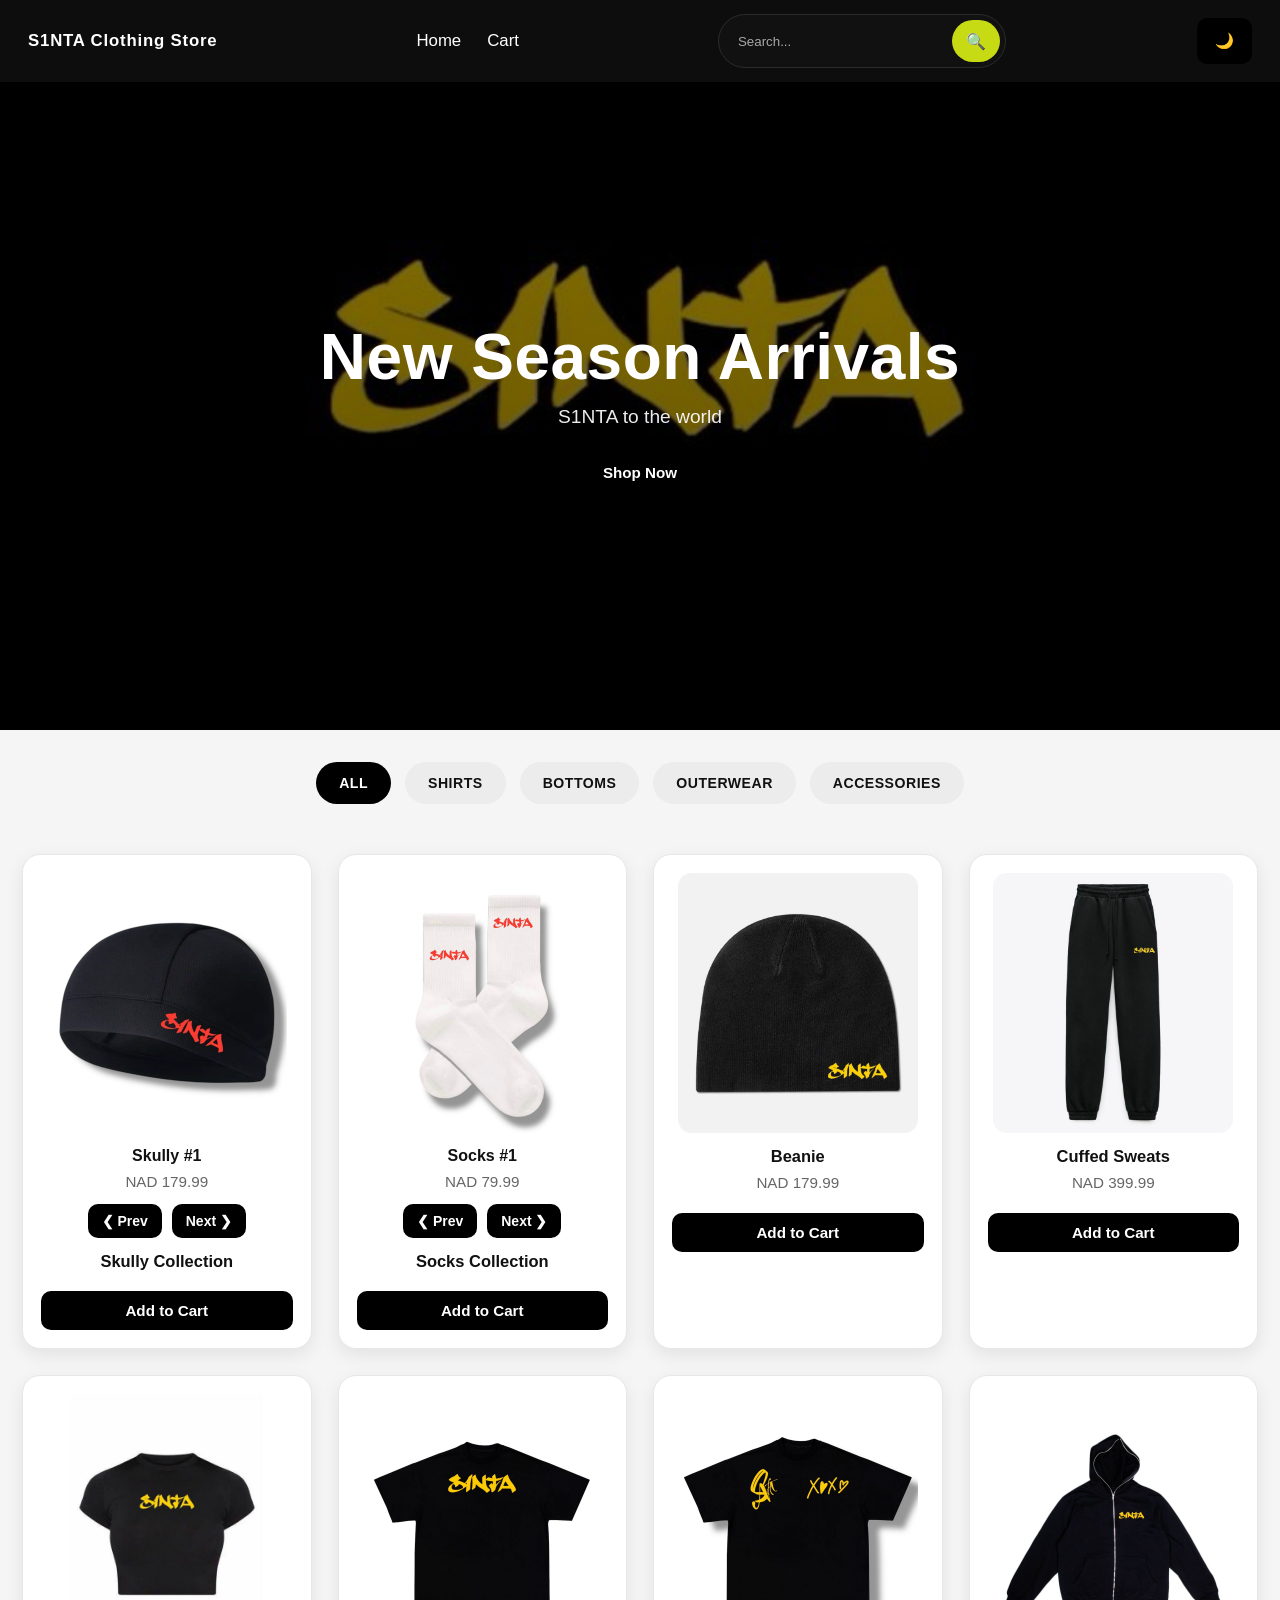
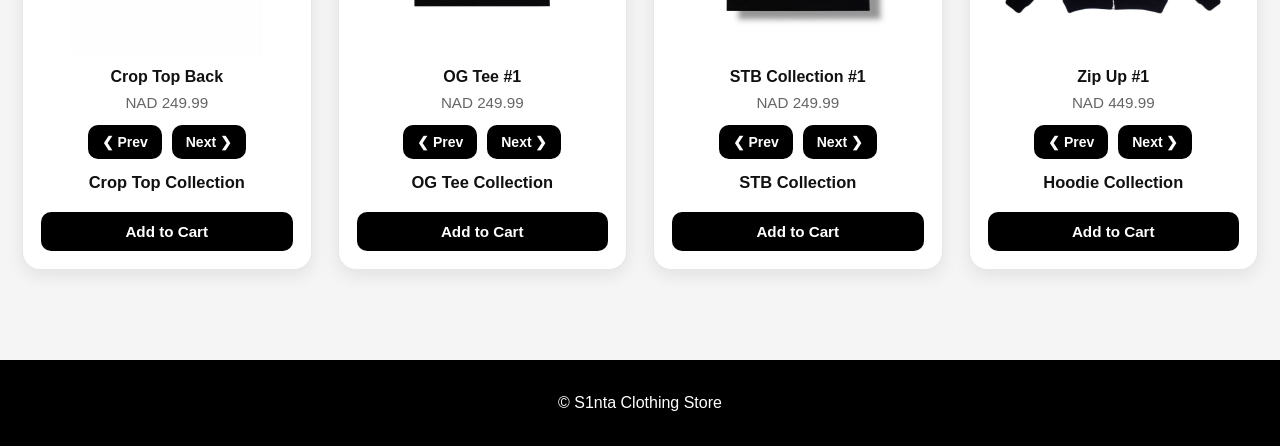
<file: store/index.html>
<!DOCTYPE html>
<html lang="en">
<head>
    <meta charset="UTF-8">
    <meta name="viewport" content="width=device-width, initial-scale=1.0">
    <title>S1nta Clothing Store</title>
    <link rel="stylesheet" href="style.css">
    <style>
        /* Only suggestions popup styling */
        .search-box {
            position: relative;
        }

        .suggestions-box {
            position: absolute;
            top: calc(100% + 8px);
            left: 0;
            width: 220px;
            background: white;
            border: 1px solid #ddd;
            border-radius: 14px;
            box-shadow: 0 8px 20px rgba(0, 0, 0, 0.1);
            z-index: 999;
            max-height: 220px;
            overflow-y: auto;
            text-align: left;
            padding: 6px 0;
        }

        .suggestions-box.hidden {
            display: none !important;
        }

        .suggestion-item {
            padding: 10px 14px;
            cursor: pointer;
            transition: background 0.2s;
            color: #000;
            white-space: nowrap;
            overflow: hidden;
            text-overflow: ellipsis;
        }

        .suggestion-item:hover {
            background: #f2f2f2;
        }

        body.dark-mode .suggestions-box {
            background: #1e1e1e;
            border: 1px solid #444;
            box-shadow: 0 8px 20px rgba(0, 0, 0, 0.35);
        }

        body.dark-mode .suggestion-item {
            color: #fff;
        }

        body.dark-mode .suggestion-item:hover {
            background: #333;
        }

        @media (max-width: 600px) {
            .suggestions-box {
                width: 100%;
                left: 0;
            }
        }
    </style>
</head>
<body>

<header class="header">
    <div class="logo">S1NTA Clothing Store</div>

    <nav>
        <a href="index.html">Home</a>
        <a href="cart.html">Cart</a>
    </nav>

    <div class="search-box">
        <input type="text" id="searchInput" placeholder="Search...">
        <button type="button" id="searchBtn">🔍</button>
        <div id="suggestionsBox" class="suggestions-box hidden"></div>
    </div>

    <button id="darkModeToggle" type="button">🌙</button>
</header>

<section class="hero fade-in">
    <h1>New Season Arrivals</h1>
    <p>S1NTA to the world</p>
    <a href="#shop" class="btn">Shop Now</a>
</section>

<section class="categories">
    <div class="category active" onclick="filterCategory('all', this)">All</div>
    <div class="category" onclick="filterCategory('shirts', this)">Shirts</div>
    <div class="category" onclick="filterCategory('bottoms', this)">Bottoms</div>
    <div class="category" onclick="filterCategory('outerwear', this)">Outerwear</div>
    <div class="category" onclick="filterCategory('accessories', this)">Accessories</div>
</section>

<main class="container">
    <div class="products" id="shop">

        <div class="product slide-up" data-category="accessories">
            <div class="slideshow-container">
                <div class="slide active-slide">
                    <img src="images/skully 1.jpeg" alt="Skully 1">
                    <h4>Skully #1</h4>
                    <p>NAD 179.99</p>
                </div>
                <div class="slide">
                    <img src="images/skully 2.jpeg" alt="Skully 2">
                    <h4>Skully #2</h4>
                    <p>NAD 179.99</p>
                </div>
                <div class="slide">
                    <img src="images/skully 3.jpeg" alt="Skully 3">
                    <h4>Skully #3</h4>
                    <p>NAD 179.99</p>
                </div>
                <div class="slide">
                    <img src="images/skully 4.jpeg" alt="Skully 4">
                    <h4>Skully #4</h4>
                    <p>NAD 179.99</p>
                </div>
            </div>

            <div class="slide-controls">
                <button type="button" onclick="changeSlide(this, -1)">❮ Prev</button>
                <button type="button" onclick="changeSlide(this, 1)">Next ❯</button>
            </div>

            <h3>Skully Collection</h3>
            <button type="button" class="add-btn" onclick="addCurrentSlideToCart(this)">Add to Cart</button>
        </div>

        <div class="product slide-up" data-category="accessories">
            <div class="slideshow-container">
                <div class="slide active-slide">
                    <img src="images/socks.jpeg" alt="Socks 1">
                    <h4>Socks #1</h4>
                    <p>NAD 79.99</p>
                </div>
                <div class="slide">
                    <img src="images/socks2.jpeg" alt="Socks 2">
                    <h4>Socks #2</h4>
                    <p>NAD 79.99</p>
                </div>
                <div class="slide">
                    <img src="images/socks3.jpeg" alt="Socks 3">
                    <h4>Socks #3</h4>
                    <p>NAD 79.99</p>
                </div>
            </div>

            <div class="slide-controls">
                <button type="button" onclick="changeSlide(this, -1)">❮ Prev</button>
                <button type="button" onclick="changeSlide(this, 1)">Next ❯</button>
            </div>

            <h3>Socks Collection</h3>
            <button type="button" class="add-btn" onclick="addCurrentSlideToCart(this)">Add to Cart</button>
        </div>

        <div class="product slide-up" data-category="accessories">
            <img src="images/beanie.jpeg" alt="Beanie">
            <h3>Beanie</h3>
            <p>NAD 179.99</p>
            <button type="button" class="add-btn" onclick="addToCart('Beanie', 179.99)">Add to Cart</button>
        </div>

        <div class="product slide-up" data-category="bottoms">
            <img src="images/pants.jpeg" alt="Sweats">
            <h3>Cuffed Sweats</h3>
            <p>NAD 399.99</p>
            <button type="button" class="add-btn" onclick="addToCart('Cuffed Sweats', 399.99)">Add to Cart</button>
        </div>

        <div class="product slide-up" data-category="shirts">
            <div class="slideshow-container">
                <div class="slide active-slide">
                    <img src="images/top 1.jpeg" alt="Crop Top Back">
                    <h4>Crop Top Back</h4>
                    <p>NAD 249.99</p>
                </div>
                <div class="slide">
                    <img src="images/top 2.jpeg" alt="Crop Top Front">
                    <h4>Crop Top Front</h4>
                    <p>NAD 249.99</p>
                </div>
            </div>

            <div class="slide-controls">
                <button type="button" onclick="changeSlide(this, -1)">❮ Prev</button>
                <button type="button" onclick="changeSlide(this, 1)">Next ❯</button>
            </div>

            <h3>Crop Top Collection</h3>
            <button type="button" class="add-btn" onclick="addCurrentSlideToCart(this)">Add to Cart</button>
        </div>

        <div class="product slide-up" data-category="shirts">
            <div class="slideshow-container">
                <div class="slide active-slide">
                    <img src="images/yellow.jpeg" alt="OG Tee 1">
                    <h4>OG Tee #1</h4>
                    <p>NAD 249.99</p>
                </div>
                <div class="slide">
                    <img src="images/tshirt.jpeg" alt="OG Tee 2">
                    <h4>OG Tee #2</h4>
                    <p>NAD 249.99</p>
                </div>
                <div class="slide">
                    <img src="images/red t.jpeg" alt="OG Tee 3">
                    <h4>OG Tee #3</h4>
                    <p>NAD 249.99</p>
                </div>
            </div>

            <div class="slide-controls">
                <button type="button" onclick="changeSlide(this, -1)">❮ Prev</button>
                <button type="button" onclick="changeSlide(this, 1)">Next ❯</button>
            </div>

            <h3>OG Tee Collection</h3>
            <button type="button" class="add-btn" onclick="addCurrentSlideToCart(this)">Add to Cart</button>
        </div>

        <div class="product slide-up" data-category="shirts">
            <div class="slideshow-container">
                <div class="slide active-slide">
                    <img src="images/shirt 2.jpeg" alt="STB Collection 1">
                    <h4>STB Collection #1</h4>
                    <p>NAD 249.99</p>
                </div>
                <div class="slide">
                    <img src="images/shirt 3.jpeg" alt="STB Collection 2">
                    <h4>STB Collection #2</h4>
                    <p>NAD 249.99</p>
                </div>
                <div class="slide">
                    <img src="images/shirt 4.jpeg" alt="STB Collection 3">
                    <h4>STB Collection #3</h4>
                    <p>NAD 249.99</p>
                </div>
                <div class="slide">
                    <img src="images/shirt 5.jpeg" alt="STB Collection 4">
                    <h4>STB Collection #4</h4>
                    <p>NAD 249.99</p>
                </div>
                <div class="slide">
                    <img src="images/shirt 6.jpeg" alt="STB Collection 5">
                    <h4>STB Collection #5</h4>
                    <p>NAD 249.99</p>
                </div>
                <div class="slide">
                    <img src="images/shirt 7.jpeg" alt="STB Collection 6">
                    <h4>STB Collection #6</h4>
                    <p>NAD 249.99</p>
                </div>
                <div class="slide">
                    <img src="images/shirt 8.jpeg" alt="STB Collection 7">
                    <h4>STB Collection #7</h4>
                    <p>NAD 249.99</p>
                </div>
                <div class="slide">
                    <img src="images/shirt 9.jpeg" alt="STB Collection 8">
                    <h4>STB Collection #8</h4>
                    <p>NAD 249.99</p>
                </div>
            </div>

            <div class="slide-controls">
                <button type="button" onclick="changeSlide(this, -1)">❮ Prev</button>
                <button type="button" onclick="changeSlide(this, 1)">Next ❯</button>
            </div>

            <h3>STB Collection</h3>
            <button type="button" class="add-btn" onclick="addCurrentSlideToCart(this)">Add to Cart</button>
        </div>

        <div class="product slide-up" data-category="outerwear">
            <div class="slideshow-container">
                <div class="slide active-slide">
                    <img src="images/hoodie.jpeg" alt="Zip Up Hoodie">
                    <h4>Zip Up #1</h4>
                    <p>NAD 449.99</p>
                </div>
                <div class="slide">
                    <img src="images/normal hoodie.jpeg" alt="Hoodie 1">
                    <h4>Hoodie #1</h4>
                    <p>NAD 449.99</p>
                </div>
                <div class="slide">
                    <img src="images/normalhoodie2.jpeg" alt="Hoodie 2">
                    <h4>Hoodie #2</h4>
                    <p>NAD 449.99</p>
                </div>
            </div>

            <div class="slide-controls">
                <button type="button" onclick="changeSlide(this, -1)">❮ Prev</button>
                <button type="button" onclick="changeSlide(this, 1)">Next ❯</button>
            </div>

            <h3>Hoodie Collection</h3>
            <button type="button" class="add-btn" onclick="addCurrentSlideToCart(this)">Add to Cart</button>
        </div>

    </div>
</main>

<footer class="footer">
    <p>&copy; S1nta Clothing Store</p>
</footer>

<script>
    let currentCategory = "all";

    const darkModeToggle = document.getElementById("darkModeToggle");
    const searchInput = document.getElementById("searchInput");
    const searchBtn = document.getElementById("searchBtn");
    const suggestionsBox = document.getElementById("suggestionsBox");
    const categoryButtons = document.querySelectorAll(".category");
    const products = document.querySelectorAll(".product");

    function applySavedTheme() {
        const savedTheme = localStorage.getItem("theme");

        if (savedTheme === "dark") {
            document.body.classList.add("dark-mode");
            if (darkModeToggle) darkModeToggle.textContent = "☀️";
        } else {
            document.body.classList.remove("dark-mode");
            if (darkModeToggle) darkModeToggle.textContent = "🌙";
        }
    }

    applySavedTheme();

    if (darkModeToggle) {
        darkModeToggle.addEventListener("click", () => {
            document.body.classList.toggle("dark-mode");
            const isDark = document.body.classList.contains("dark-mode");
            localStorage.setItem("theme", isDark ? "dark" : "light");
            darkModeToggle.textContent = isDark ? "☀️" : "🌙";
        });
    }

    function setActiveCategory(category) {
        currentCategory = category;

        categoryButtons.forEach(btn => {
            btn.classList.remove("active");
            if (btn.textContent.trim().toLowerCase() === category) {
                btn.classList.add("active");
            }
        });
    }

    function getAllProductNames() {
        const names = [];

        products.forEach(product => {
            const h3 = product.querySelector("h3");
            if (h3) {
                names.push(h3.textContent.trim());
            }

            const slides = product.querySelectorAll(".slide h4");
            slides.forEach(slideTitle => {
                names.push(slideTitle.textContent.trim());
            });
        });

        return [...new Set(names)];
    }

    function showSuggestions() {
        const input = searchInput.value.toLowerCase().trim();
        const allNames = getAllProductNames();

        suggestionsBox.innerHTML = "";

        if (input === "") {
            suggestionsBox.classList.add("hidden");
            applyFilters();
            return;
        }

        const matched = allNames.filter(name =>
            name.toLowerCase().includes(input)
        );

        if (matched.length === 0) {
            suggestionsBox.classList.add("hidden");
            applyFilters();
            return;
        }

        matched.slice(0, 6).forEach(name => {
            const item = document.createElement("div");
            item.className = "suggestion-item";
            item.textContent = name;

            item.addEventListener("click", () => {
                searchInput.value = name;
                suggestionsBox.classList.add("hidden");
                setActiveCategory("all");
                applyFilters();
            });

            suggestionsBox.appendChild(item);
        });

        suggestionsBox.classList.remove("hidden");
        applyFilters();
    }

    function searchProducts() {
        const input = searchInput.value.toLowerCase().trim();

        if (input !== "") {
            setActiveCategory("all");
        }

        applyFilters();
        suggestionsBox.classList.add("hidden");
    }

    function filterCategory(category, btn) {
        currentCategory = category;

        categoryButtons.forEach(c => c.classList.remove("active"));
        btn.classList.add("active");

        applyFilters();
    }

    function applyFilters() {
        const input = searchInput.value.toLowerCase().trim();

        products.forEach(product => {
            const category = (product.dataset.category || "").toLowerCase();
            const searchableText = product.textContent.toLowerCase().replace(/\s+/g, " ").trim();

            const matchesSearch = input === "" || searchableText.includes(input);
            const matchesCategory = currentCategory === "all" || category === currentCategory;

            if (matchesSearch && matchesCategory) {
                product.classList.remove("hidden");
            } else {
                product.classList.add("hidden");
            }
        });
    }

    function changeSlide(button, direction) {
        const product = button.closest(".product");
        const slides = product.querySelectorAll(".slide");
        let currentIndex = 0;

        slides.forEach((slide, index) => {
            if (slide.classList.contains("active-slide")) {
                currentIndex = index;
            }
            slide.classList.remove("active-slide");
        });

        let newIndex = currentIndex + direction;

        if (newIndex < 0) newIndex = slides.length - 1;
        if (newIndex >= slides.length) newIndex = 0;

        slides[newIndex].classList.add("active-slide");
    }

    function addCurrentSlideToCart(button) {
        const product = button.closest(".product");
        const activeSlide = product.querySelector(".slide.active-slide");

        const name = activeSlide.querySelector("h4").textContent;
        const priceText = activeSlide.querySelector("p").textContent;
        const price = parseFloat(priceText.replace("NAD", "").trim());

        addToCart(name, price);
    }

    function addToCart(name, price) {
        let cart = JSON.parse(localStorage.getItem("cart")) || [];

        const existingItem = cart.find(item => item.name === name);

        if (existingItem) {
            existingItem.quantity++;
        } else {
            cart.push({
                name: name,
                price: price,
                quantity: 1
            });
        }

        localStorage.setItem("cart", JSON.stringify(cart));
        alert(name + " added to cart!");
    }

    if (searchBtn) {
        searchBtn.addEventListener("click", searchProducts);
    }

    if (searchInput) {
        searchInput.addEventListener("input", showSuggestions);

        searchInput.addEventListener("keydown", function(event) {
            if (event.key === "Enter") {
                event.preventDefault();
                searchProducts();
            }
        });
    }

    document.addEventListener("click", function(event) {
        if (!event.target.closest(".search-box")) {
            suggestionsBox.classList.add("hidden");
        }
    });

    applyFilters();
</script>

</body>
</html>
</file>
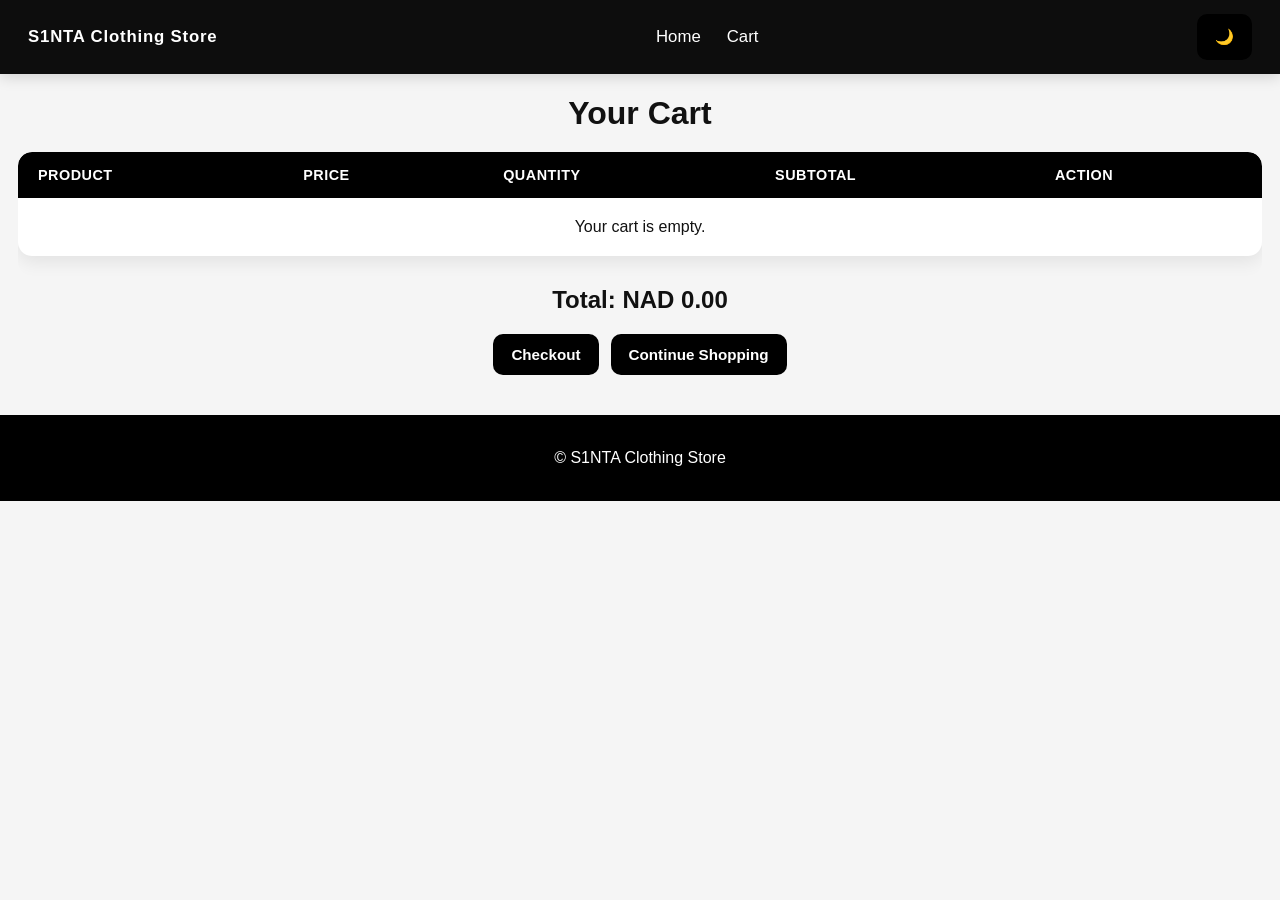
<file: store/cart.html>
<!DOCTYPE html>
<html lang="en">
<head>
    <meta charset="UTF-8">
    <meta name="viewport" content="width=device-width, initial-scale=1.0">
    <title>Your Cart - S1NTA Clothing Store</title>
    <link rel="stylesheet" href="style.css">

    <style>
        .cart-buttons {
            display: flex;
            gap: 12px;
            justify-content: center;
            flex-wrap: wrap;
            margin-top: 20px;
        }

        .table-wrapper {
            width: 100%;
            overflow-x: auto;
            -webkit-overflow-scrolling: touch;
            margin-top: 20px;
        }

        #cartTable td[colspan="5"] {
            text-align: center;
            padding: 20px;
        }

        .quantity-controls {
            display: flex;
            align-items: center;
            justify-content: center;
            gap: 10px;
            flex-wrap: nowrap;
        }

        .quantity-controls button {
            min-width: 36px;
            min-height: 36px;
            padding: 6px 10px;
            font-weight: bold;
        }

        @media (max-width: 600px) {
            .cart-buttons {
                flex-direction: column;
                align-items: stretch;
            }

            .cart-buttons .btn {
                width: 100%;
            }

            .table-wrapper {
                border-radius: 10px;
            }

            #cartTable {
                min-width: 700px;
            }

            .quantity-controls button {
                min-width: 40px;
                min-height: 40px;
            }
        }
    </style>
</head>
<body>

<header class="header">
    <div class="logo">S1NTA Clothing Store</div>

    <nav>
        <a href="index.html">Home</a>
        <a href="cart.html">Cart</a>
    </nav>

    <button id="darkModeToggle" type="button">🌙</button>
</header>

<main class="container fade-in">
    <h1>Your Cart</h1>

    <div class="table-wrapper">
        <table id="cartTable">
            <thead>
            <tr>
                <th>Product</th>
                <th>Price</th>
                <th>Quantity</th>
                <th>Subtotal</th>
                <th>Action</th>
            </tr>
            </thead>
            <tbody id="cartBody"></tbody>
        </table>
    </div>

    <h2 id="total">Total: NAD 0.00</h2>

    <div class="cart-buttons">
        <a class="btn" href="checkout.html">Checkout</a>
        <a class="btn" href="index.html">Continue Shopping</a>
    </div>
</main>

<footer class="footer">
    <p>&copy; S1NTA Clothing Store</p>
</footer>

<script>
    const darkModeToggle = document.getElementById("darkModeToggle");

    function applySavedTheme() {
        const savedTheme = localStorage.getItem("theme");

        if (savedTheme === "dark") {
            document.body.classList.add("dark-mode");
            if (darkModeToggle) darkModeToggle.textContent = "☀️";
        } else {
            document.body.classList.remove("dark-mode");
            if (darkModeToggle) darkModeToggle.textContent = "🌙";
        }
    }

    applySavedTheme();

    if (darkModeToggle) {
        darkModeToggle.addEventListener("click", () => {
            document.body.classList.toggle("dark-mode");

            const isDark = document.body.classList.contains("dark-mode");
            localStorage.setItem("theme", isDark ? "dark" : "light");
            darkModeToggle.textContent = isDark ? "☀️" : "🌙";
        });
    }

    function loadCart() {
        const cart = JSON.parse(localStorage.getItem("cart")) || [];
        const cartBody = document.getElementById("cartBody");
        const totalElement = document.getElementById("total");

        cartBody.innerHTML = "";
        let total = 0;

        if (cart.length === 0) {
            cartBody.innerHTML = `
                <tr>
                    <td colspan="5">Your cart is empty.</td>
                </tr>
            `;
            totalElement.textContent = "Total: NAD 0.00";
            return;
        }

        cart.forEach((item, index) => {
            const subtotal = item.price * item.quantity;
            total += subtotal;

            cartBody.innerHTML += `
                <tr>
                    <td>${item.name}</td>
                    <td>NAD ${item.price.toFixed(2)}</td>
                    <td>
                        <div class="quantity-controls">
                            <button type="button" onclick="decreaseQuantity(${index})">-</button>
                            <span>${item.quantity}</span>
                            <button type="button" onclick="increaseQuantity(${index})">+</button>
                        </div>
                    </td>
                    <td>NAD ${subtotal.toFixed(2)}</td>
                    <td>
                        <button type="button" onclick="removeItem(${index})">Remove</button>
                    </td>
                </tr>
            `;
        });

        totalElement.textContent = `Total: NAD ${total.toFixed(2)}`;
    }

    function increaseQuantity(index) {
        let cart = JSON.parse(localStorage.getItem("cart")) || [];
        cart[index].quantity++;
        localStorage.setItem("cart", JSON.stringify(cart));
        loadCart();
    }

    function decreaseQuantity(index) {
        let cart = JSON.parse(localStorage.getItem("cart")) || [];

        if (cart[index].quantity > 1) {
            cart[index].quantity--;
        } else {
            cart.splice(index, 1);
        }

        localStorage.setItem("cart", JSON.stringify(cart));
        loadCart();
    }

    function removeItem(index) {
        let cart = JSON.parse(localStorage.getItem("cart")) || [];
        cart.splice(index, 1);
        localStorage.setItem("cart", JSON.stringify(cart));
        loadCart();
    }

    loadCart();
</script>

</body>
</html>
</file>
<file: store/style.css>
/* =======================
   GLOBAL
======================= */
* {
    box-sizing: border-box;
}

:root {
    --bg-light: #f5f5f5;
    --card-light: #ffffff;
    --text-light: #111111;
    --muted-light: #666666;
    --border-light: #e7e7e7;

    --bg-dark: #121212;
    --card-dark: #1a1a1a;
    --text-dark: #f0f0f0;
    --muted-dark: #bdbdbd;
    --border-dark: #333333;

    --brand: #c7db14;
    --brand-hover: #a0b30f;
    --black: #000000;
    --white: #ffffff;

    --shadow-soft: 0 6px 18px rgba(0, 0, 0, 0.08);
    --shadow-hover: 0 14px 28px rgba(0, 0, 0, 0.14);
    --radius-sm: 8px;
    --radius-md: 14px;
    --radius-lg: 22px;
}

html {
    scroll-behavior: smooth;
}

body {
    margin: 0;
    font-family: Arial, sans-serif;
    background: var(--bg-light);
    color: var(--text-light);
    text-align: center;
    transition: background 0.3s, color 0.3s;
    overflow-x: hidden;
}

img {
    max-width: 100%;
    display: block;
}

.hidden {
    display: none !important;
}

/* =======================
   HEADER
======================= */
.header {
    position: sticky;
    top: 0;
    z-index: 1000;
    background: rgba(0, 0, 0, 0.95);
    color: var(--white);
    padding: 14px 28px;
    display: flex;
    align-items: center;
    justify-content: space-between;
    gap: 16px;
    flex-wrap: wrap;
    font-size: 1.05rem;
    backdrop-filter: blur(8px);
    box-shadow: 0 3px 14px rgba(0, 0, 0, 0.15);
}

.logo {
    font-weight: 800;
    letter-spacing: 0.8px;
    white-space: nowrap;
}

.header nav {
    display: flex;
    align-items: center;
    gap: 10px;
    flex-wrap: wrap;
    justify-content: center;
}

.header a {
    color: var(--white);
    margin: 0 6px;
    text-decoration: none;
    position: relative;
    transition: color 0.3s, transform 0.3s;
    padding: 4px 2px;
}

.header a::after {
    content: "";
    position: absolute;
    width: 0;
    height: 2px;
    background: var(--brand);
    left: 0;
    bottom: -3px;
    transition: width 0.3s ease;
}

.header a:hover {
    color: var(--brand);
    transform: translateY(-1px);
}

.header a:hover::after {
    width: 100%;
}

/* =======================
   SEARCH BOX
======================= */
.search-box {
    position: relative;
    display: flex;
    align-items: center;
    gap: 8px;
    flex-wrap: nowrap;
    background: #111;
    border: 1px solid #2a2a2a;
    border-radius: 999px;
    padding: 5px;
}

.search-box input {
    padding: 10px 14px;
    border-radius: 999px;
    border: none;
    background: transparent;
    color: var(--white);
    min-width: 220px;
    width: 220px;
    max-width: 100%;
    outline: none;
}

.search-box input::placeholder {
    color: #a8a8a8;
}

/* Search button stays exactly the same */
.search-box button {
    padding: 10px 14px;
    border-radius: 999px;
    border: none;
    background: var(--brand);
    color: var(--black);
    cursor: pointer;
    font-size: 16px;
    min-width: 42px;
    min-height: 42px;
    display: flex;
    align-items: center;
    justify-content: center;
    font-weight: bold;
}

.search-box button:hover {
    background: var(--brand-hover);
    color: var(--black);
}

#darkModeToggle {
    min-width: 46px;
    min-height: 46px;
    display: flex;
    align-items: center;
    justify-content: center;
}

/* =======================
   SEARCH SUGGESTIONS
======================= */
.suggestions-box {
    position: absolute;
    top: calc(100% + 8px);
    left: 0;
    width: 220px;
    background: var(--white);
    border: 1px solid var(--border-light);
    border-radius: 14px;
    box-shadow: var(--shadow-soft);
    z-index: 2000;
    max-height: 240px;
    overflow-y: auto;
    text-align: left;
    padding: 6px 0;
}

.suggestions-box.hidden {
    display: none !important;
}

.suggestion-item {
    padding: 11px 14px;
    cursor: pointer;
    color: var(--text-light);
    font-size: 0.95rem;
    transition: background 0.2s ease, color 0.2s ease;
    white-space: nowrap;
    overflow: hidden;
    text-overflow: ellipsis;
}

.suggestion-item:hover {
    background: #f2f2f2;
    color: var(--text-light);
}

/* =======================
   HERO
======================= */
.hero {
    position: relative;
    display: flex;
    flex-direction: column;
    justify-content: center;
    align-items: center;
    min-height: 72vh;
    padding: 90px 20px;
    color: var(--white);
    text-align: center;
    background-image: url("images/logo.jpeg");
    background-size: cover;
    background-position: center;
    background-repeat: no-repeat;
    overflow: hidden;
}

.hero::before {
    content: "";
    position: absolute;
    inset: 0;
    background: linear-gradient(rgba(0, 0, 0, 0.45), rgba(0, 0, 0, 0.65));
}

.hero * {
    position: relative;
    z-index: 1;
}

.hero h1 {
    font-size: clamp(2.2rem, 5vw, 4rem);
    margin: 0 0 12px;
    font-weight: 800;
    letter-spacing: 0.5px;
}

.hero p {
    font-size: clamp(1rem, 2.2vw, 1.2rem);
    margin: 0 0 24px;
    max-width: 640px;
    color: rgba(255, 255, 255, 0.92);
}

.hero .btn {
    box-shadow: 0 8px 18px rgba(0, 0, 0, 0.25);
}

/* =======================
   CONTAINER
======================= */
.container {
    width: 100%;
    max-width: 1400px;
    margin: 0 auto;
    padding: 0 18px;
}

/* =======================
   CATEGORIES
======================= */
.categories {
    display: flex;
    flex-wrap: wrap;
    justify-content: center;
    gap: 14px;
    padding: 32px 15px 20px;
}

.category {
    padding: 12px 22px;
    border-radius: 999px;
    background-color: #ececec;
    cursor: pointer;
    user-select: none;
    font-weight: bold;
    text-transform: uppercase;
    transition: transform 0.25s, background 0.25s, color 0.25s, box-shadow 0.25s;
    color: var(--text-light);
    font-size: 0.88rem;
    letter-spacing: 0.5px;
    border: 1px solid transparent;
}

.category:hover {
    transform: translateY(-2px);
    background-color: var(--brand);
    color: var(--black);
    box-shadow: var(--shadow-soft);
}

.category.active {
    background-color: var(--black);
    color: var(--white);
}

/* =======================
   PRODUCTS GRID
======================= */
.products {
    display: grid;
    grid-template-columns: repeat(4, 1fr);
    gap: 26px;
    padding: 30px 4px 50px;
}

.product {
    background: var(--card-light);
    border-radius: 18px;
    padding: 18px;
    box-shadow: var(--shadow-soft);
    text-align: center;
    color: var(--text-light);
    transition: transform 0.3s ease, box-shadow 0.3s ease, background 0.3s ease, color 0.3s ease;
    width: 100%;
    min-width: 0;
    border: 1px solid var(--border-light);
}

.product:hover {
    transform: translateY(-6px);
    box-shadow: var(--shadow-hover);
}

.product img {
    width: 100%;
    max-width: 240px;
    height: 260px;
    object-fit: cover;
    border-radius: 14px;
    margin: 0 auto;
}

.product h3,
.product p,
.slide h4,
.slide p {
    transition: color 0.3s ease;
    word-wrap: break-word;
}

.product h3 {
    margin: 14px 0 8px;
    font-size: 1.03rem;
    font-weight: 700;
}

.product p,
.slide p {
    margin: 0 0 10px;
    font-size: 0.95rem;
    color: var(--muted-light);
}

.slide h4 {
    margin: 14px 0 8px;
    font-size: 1rem;
}

/* =======================
   SLIDESHOW
======================= */
.slideshow-container {
    position: relative;
}

.slide {
    display: none;
}

.slide.active-slide {
    display: block;
}

.slide-controls {
    display: flex;
    justify-content: center;
    gap: 10px;
    margin: 14px 0 4px;
    flex-wrap: wrap;
}

.slide-controls button {
    background: var(--black);
    color: var(--white);
    border: none;
    padding: 9px 14px;
    border-radius: 10px;
    cursor: pointer;
    font-size: 14px;
}

.slide-controls button:hover {
    background: var(--brand);
    color: var(--black);
    opacity: 1;
}

.product button.add-btn {
    background: var(--black);
    color: var(--white);
    border: none;
    padding: 11px 14px;
    border-radius: 10px;
    cursor: pointer;
    margin-top: 12px;
    width: 100%;
    font-weight: 700;
}

/* =======================
   GENERAL BUTTONS
======================= */
button,
.btn,
a.btn {
    padding: 12px 18px;
    background: var(--black);
    color: var(--white);
    border: none;
    border-radius: 10px;
    cursor: pointer;
    transition: background 0.3s, color 0.3s, transform 0.2s, border 0.3s;
    text-decoration: none;
    font-size: 0.95rem;
    font-weight: 700;
}

button:hover,
.btn:hover,
a.btn:hover {
    background: var(--brand);
    color: var(--black);
    transform: translateY(-1px);
}

/* =======================
   CART PAGE
======================= */
.container h1 {
    font-size: 2rem;
    margin-bottom: 20px;
    color: var(--text-light);
}

.table-wrapper {
    width: 100%;
    overflow-x: auto;
    -webkit-overflow-scrolling: touch;
    border-radius: 14px;
}

#cartTable {
    width: 100%;
    min-width: 650px;
    border-collapse: collapse;
    margin-bottom: 20px;
    background: var(--card-light);
    border-radius: 14px;
    overflow: hidden;
    box-shadow: var(--shadow-soft);
    color: var(--text-light);
}

#cartTable th,
#cartTable td {
    padding: 15px 20px;
    text-align: left;
}

#cartTable th {
    background: var(--black);
    color: var(--white);
    font-weight: 700;
    text-transform: uppercase;
    font-size: 0.9rem;
    letter-spacing: 0.5px;
}

#cartTable tr:nth-child(even) {
    background: #fafafa;
}

#cartTable tr:hover {
    background: #f1f1f1;
}

#cartTable td button {
    padding: 8px 12px;
    background: var(--brand);
    color: var(--black);
    border: none;
    border-radius: 8px;
    cursor: pointer;
    white-space: nowrap;
    font-weight: 700;
}

#cartTable td button:hover {
    background: var(--brand-hover);
}

#total {
    font-size: 1.5rem;
    font-weight: bold;
    color: var(--text-light);
    margin-top: 10px;
}

/* =======================
   FOOTER
======================= */
.footer {
    background: var(--black);
    color: var(--white);
    padding: 18px 15px;
    margin-top: 40px;
}

/* =======================
   ANIMATIONS
======================= */
.fade-in {
    animation: fade 1.1s ease;
}

.slide-up {
    animation: slideUp 0.9s ease;
}

@keyframes fade {
    from { opacity: 0; }
    to { opacity: 1; }
}

@keyframes slideUp {
    from { transform: translateY(35px); opacity: 0; }
    to { transform: translateY(0); opacity: 1; }
}

/* =======================
   DARK MODE
======================= */
body.dark-mode {
    background: var(--bg-dark);
    color: var(--text-dark);
}

body.dark-mode .header,
body.dark-mode .footer {
    background-color: #1b1b1b;
    color: var(--text-dark);
}

body.dark-mode .header a {
    color: var(--text-dark);
}

body.dark-mode .search-box {
    background: #181818;
    border: 1px solid #2d2d2d;
}

body.dark-mode .search-box input {
    background: transparent;
    color: var(--text-dark);
}

body.dark-mode .search-box input::placeholder {
    color: #9f9f9f;
}

body.dark-mode .search-box button {
    background: var(--brand);
    color: var(--black);
}

body.dark-mode .search-box button:hover {
    background: var(--brand-hover);
}

body.dark-mode .suggestions-box {
    background: var(--card-dark);
    border: 1px solid var(--border-dark);
    box-shadow: 0 10px 24px rgba(0, 0, 0, 0.35);
}

body.dark-mode .suggestion-item {
    color: var(--text-dark);
}

body.dark-mode .suggestion-item:hover {
    background: #2a2a2a;
    color: var(--text-dark);
}

body.dark-mode .product {
    background: var(--card-dark);
    color: var(--text-dark);
    border: 1px solid var(--border-dark);
}

body.dark-mode .product h3,
body.dark-mode .product p,
body.dark-mode .slide h4,
body.dark-mode .slide p,
body.dark-mode .container h1,
body.dark-mode #total {
    color: var(--text-dark);
}

body.dark-mode .product p,
body.dark-mode .slide p {
    color: var(--muted-dark);
}

body.dark-mode .slide-controls button,
body.dark-mode .product button.add-btn {
    background: var(--brand);
    color: var(--black);
}

body.dark-mode .slide-controls button:hover,
body.dark-mode .product button.add-btn:hover {
    background: var(--brand-hover);
    color: var(--black);
}

body.dark-mode .category {
    background-color: #2a2a2a;
    color: var(--text-dark);
    border: 1px solid #353535;
}

body.dark-mode .category.active {
    background-color: var(--brand);
    color: var(--black);
    border-color: var(--brand);
}

body.dark-mode #cartTable {
    background: var(--card-dark);
    color: var(--text-dark);
}

body.dark-mode #cartTable th {
    background: #262626;
}

body.dark-mode #cartTable tr:nth-child(even) {
    background: #202020;
}

body.dark-mode #cartTable tr:hover {
    background: #292929;
}

body.dark-mode button,
body.dark-mode .btn,
body.dark-mode a.btn {
    background: var(--brand);
    color: var(--black);
}

body.dark-mode button:hover,
body.dark-mode .btn:hover,
body.dark-mode a.btn:hover {
    background: var(--brand-hover);
    color: var(--black);
}

body.dark-mode .hero .btn {
    background: var(--brand);
    color: var(--black);
    border: 1px solid var(--brand);
}

body.dark-mode .hero .btn:hover {
    background: var(--white);
    color: var(--black);
    border-color: var(--white);
}

/* =======================
   TABLET
======================= */
@media (max-width: 1000px) {
    .products {
        grid-template-columns: repeat(2, 1fr);
        padding: 28px 4px 40px;
    }

    .header {
        justify-content: center;
        text-align: center;
        padding: 15px 20px;
    }

    .hero {
        min-height: 58vh;
        padding: 65px 15px;
    }
}

/* =======================
   MOBILE
======================= */
@media (max-width: 600px) {
    .header {
        flex-direction: column;
        align-items: stretch;
        justify-content: center;
        text-align: center;
        padding: 15px;
    }

    .logo {
        font-size: 1rem;
        text-align: center;
        white-space: normal;
    }

    .header nav {
        justify-content: center;
        width: 100%;
    }

    .header a {
        margin: 0 6px;
        font-size: 0.95rem;
    }

    .search-box {
        width: 100%;
    }

    .search-box input {
        width: 100%;
        min-width: unset;
        font-size: 0.95rem;
    }

    .search-box button {
        border-radius: 12px;
        min-width: 52px;
    }

    .suggestions-box {
        width: 100%;
        left: 0;
        right: 0;
        top: calc(100% + 8px);
        border-radius: 14px;
    }

    #darkModeToggle {
        width: 100%;
        border-radius: 12px;
    }

    .hero {
        min-height: 46vh;
        padding: 55px 15px;
    }

    .hero h1 {
        font-size: 1.9rem;
    }

    .hero p {
        font-size: 0.95rem;
    }

    .categories {
        gap: 10px;
        padding: 20px 10px;
    }

    .category {
        padding: 8px 14px;
        font-size: 0.8rem;
    }

    .products {
        grid-template-columns: 1fr;
        gap: 18px;
        padding: 20px 0 35px;
    }

    .product {
        padding: 15px;
    }

    .product img {
        max-width: 100%;
        height: 220px;
    }

    .slide-controls {
        flex-direction: column;
    }

    .slide-controls button {
        width: 100%;
    }

    button,
    .btn,
    a.btn {
        font-size: 0.95rem;
        padding: 12px 14px;
    }

    .container h1 {
        font-size: 1.4rem;
    }

    #total {
        font-size: 1.2rem;
    }
}
</file>
